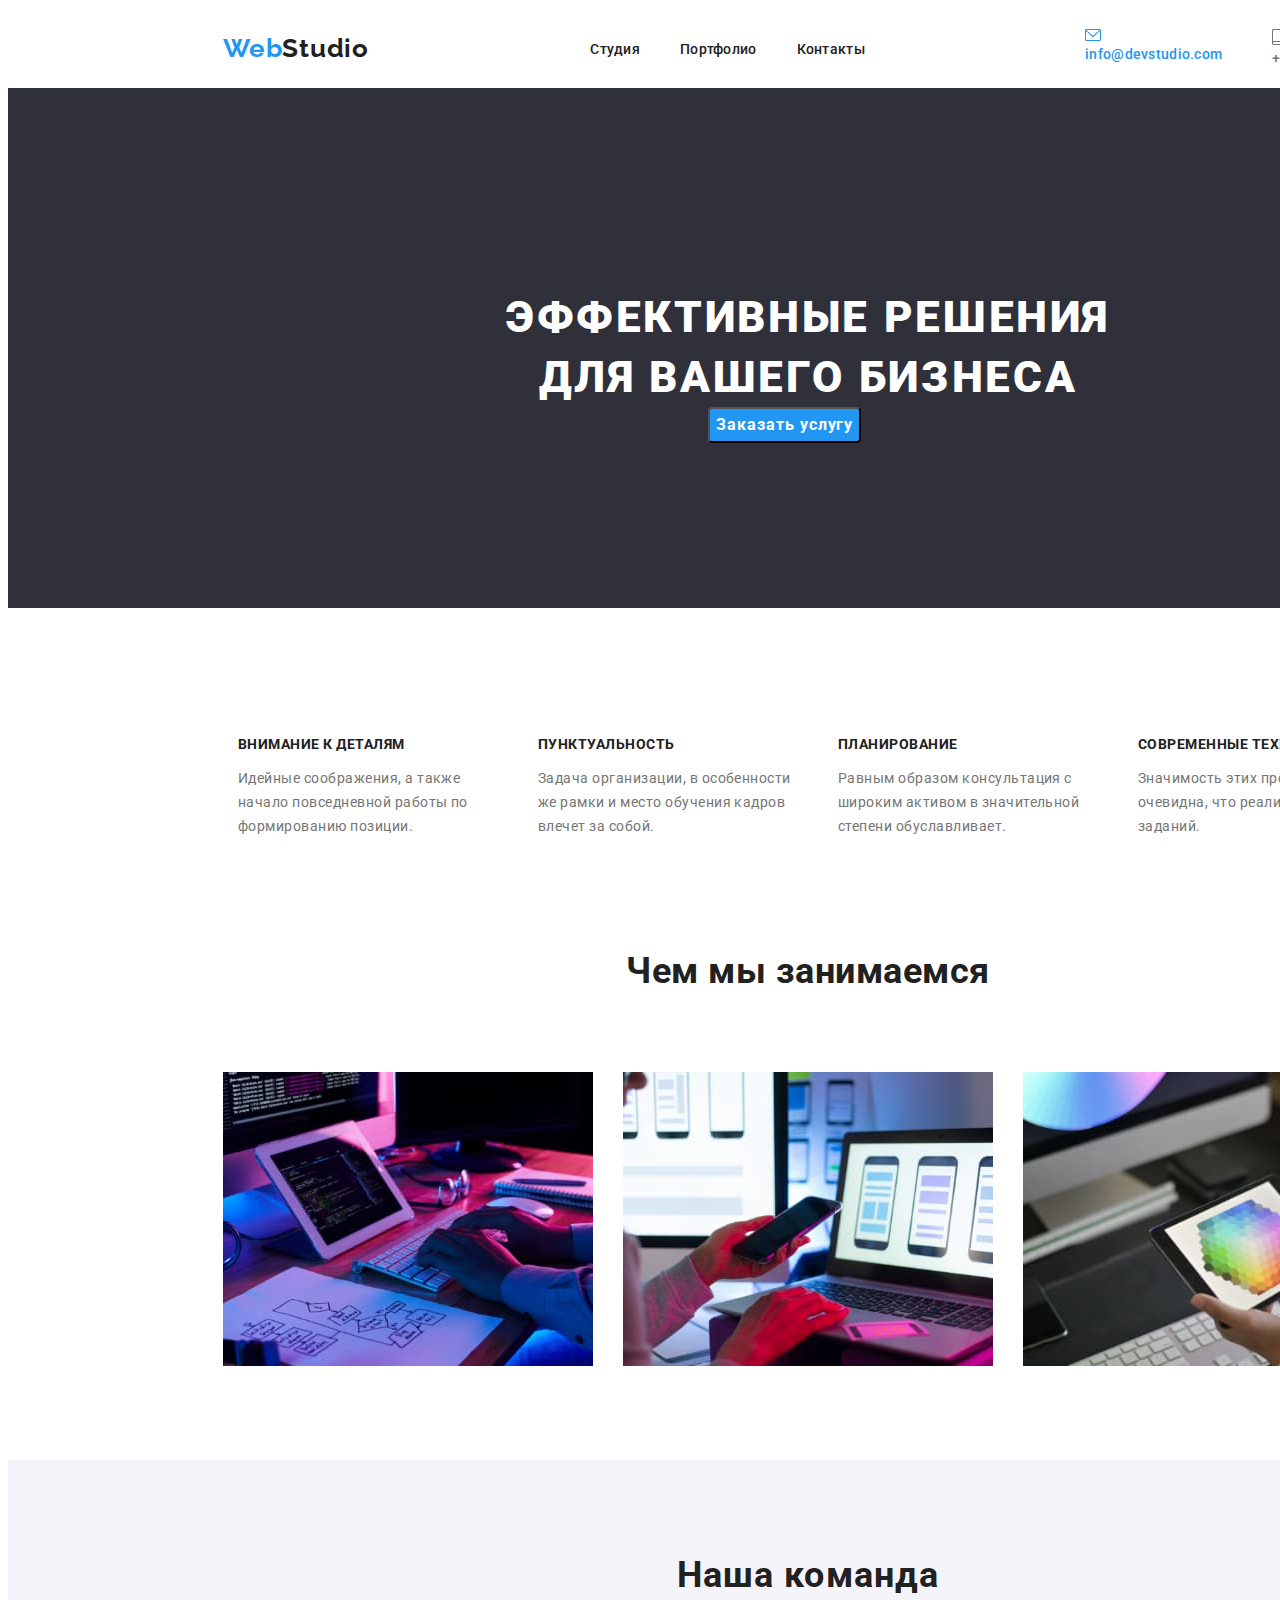
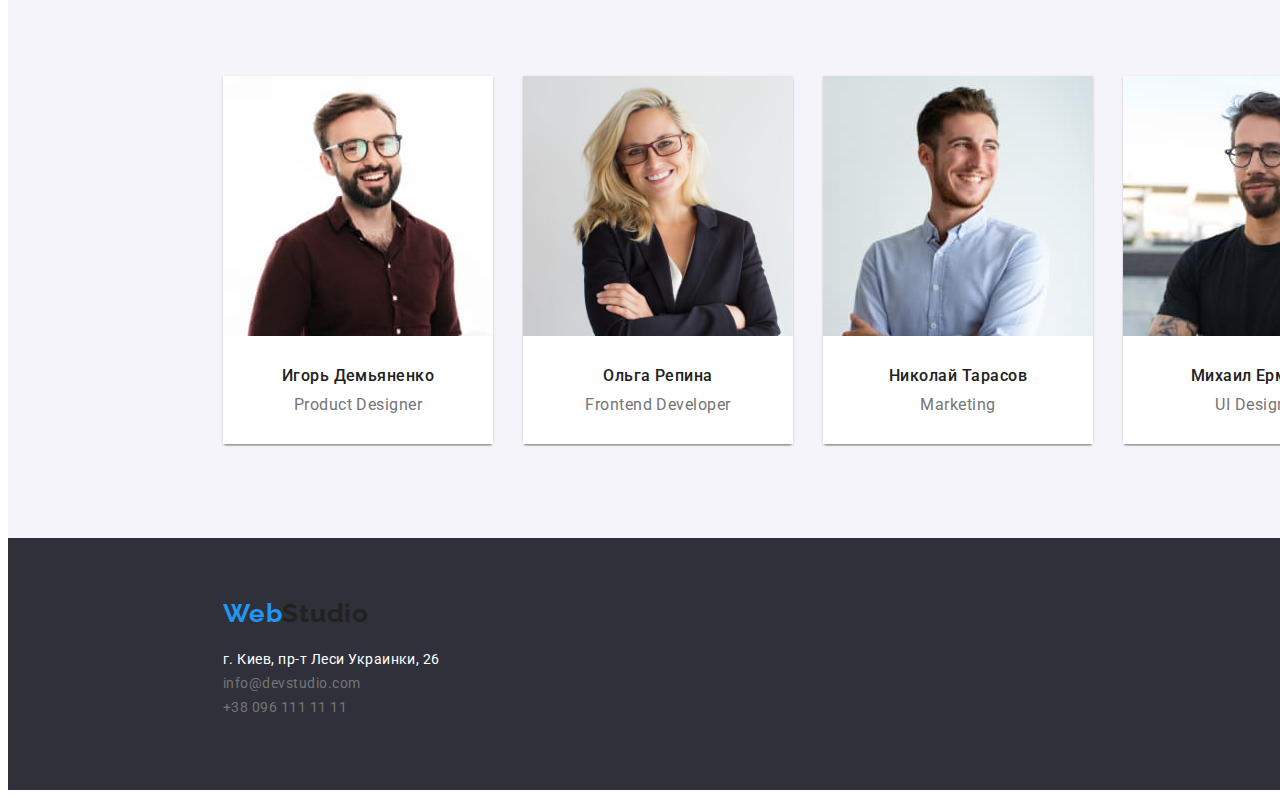
<file: index.html>
<!DOCTYPE html>
<html lang="en" >
<head>
    <meta charset="UTF-8">
    <meta name="viewport" content="width=device-width, initial-scale=1.0">
    <title>web studio v. 2.1</title>
    <link rel="stylesheet" href="./css/styles.css">
    <link rel="preconnect" href="https://fonts.gstatic.com">
    <link href="https://fonts.googleapis.com/css2?family=Raleway:wght@700&family=Roboto:wght@400;500;700;900&display=swap"
        rel="stylesheet">
    

</head>
<body class="body">
    <header class="header container">
        <nav class="container nav">
        
            <a href="./index.html" class="link logo item">Web <span class="logo2">Studio</span> </a>
            <ul class="lists nav-list">
                <li>
                    <a class="link navlink item" href="">Студия</a>
                </li>
                <li>
                    <a class="link navlink item" href="./html/portfolio.html">Портфолио</a>
                </li>
                <li>
                    <a class="link navlink item" href="">Контакты</a>
                </li>
            </ul>
            <ul class="lists contacts">
                <li>
                    
                    <a class="link mail item" href="mailto:info@devstudio.com">
                        <div class="mailsvg">
                        <svg width="16" height="12" viewBox="0 0 16 12" fill="none" xmlns="http://www.w3.org/2000/svg">
                            <path d="M14.5 0H1.50001C0.672854 0 0 0.672853 0 1.50001V10.5C0 11.3271 0.672854 12 1.50001 12H14.5C15.3271 12 16 11.3271 16 10.5V1.50001C16 0.672853 15.3271 0 14.5 0ZM14.5 0.999994C14.5679 0.999994 14.6325 1.01409 14.6916 1.0387L8 6.83838L1.30833 1.0387C1.36742 1.01412 1.43204 0.999994 1.49998 0.999994H14.5ZM14.5 11H1.50001C1.22414 11 0.999996 10.7759 0.999996 10.5V2.09521L7.67236 7.87792C7.76661 7.95944 7.8833 7.99999 8 7.99999C8.1167 7.99999 8.23339 7.95948 8.32764 7.87792L15 2.09521V10.5C15 10.7759 14.7759 11 14.5 11Z" fill="#2196F3"/>
                            </svg>
                    </div>info@devstudio.com</a>
                </li>
                <li>
                  
                    <a class="link tel item" href="tel:+380961111111">
                        <div>
                            <svg width="10" height="16" viewBox="0 0 10 16" fill="none" xmlns="http://www.w3.org/2000/svg">
                                <path d="M8.5 0H1.5C0.672848 0 0 0.672848 0 1.5V14.5C0 15.3272 0.672848 16 1.5 16H8.5C9.32715 16 10 15.3272 10 14.5V1.5C10 0.672848 9.32715 0 8.5 0ZM1.5 1H8.5C8.77588 1 9 1.22412 9 1.5V12H1V1.5C1 1.22412 1.22412 1 1.5 1ZM8.5 15H1.5C1.22412 15 1 14.7759 1 14.5V13H9V14.5C9 14.7759 8.77588 15 8.5 15Z" fill="#757575"/>
                                </svg>
                        </div>+38 096 111 11 11</a>
                </li>
            </ul>
        </nav>        
    </header>
    <main>
        <section class="hero container">
            <h1 class="herotext">
                Эффективные решения для вашего бизнеса
            </h1>
            <div class="button-sec">
                <button class="button " type="button"><span class="buttontext">Заказать услугу</span></button>
            </div>
            
        </section>
        <section class="specs-section container">
            <ul class="lists">
                <li class="item">
                    <h3 class="specs-section-title">
                        Внимание к деталям
                    </h3>
                    <p class="specs-section-text">
                        Идейные соображения, а также начало повседневной работы по формированию позиции.
                    </p>
                </li>
                <li class="item">
                    <h3 class="specs-section-title"> Пунктуальность                   
                    </h3>
                    <p class="specs-section-text">
                        Задача организации, в особенности же рамки и место обучения кадров влечет за собой.
                    </p>
                </li>
                <li class="item">
                    <h3 class="specs-section-title">
                        Планирование
                    </h3>
                    <p class="specs-section-text">
                        Равным образом консультация с широким активом в значительной степени обуславливает.
                    </p>
                </li>
                <li class="item">
                    <h3 class="specs-section-title">
                        Современные технологии
                    </h3>
                    <p class="specs-section-text">
                        Значимость этих проблем настолько очевидна, что реализация плановых заданий.
                    </p>
                </li>
            </ul>       
        </section>
        <section>
                <h2 class="engagement-title">
                    Чем мы занимаемся
                </h2>
            <ul class="engagement lists">
                <li class="engagement-pic">
                    <img src="./images/img1.jpg" alt="img1" width="370">
                </li>
                <li class="engagement-pic">
                    <img src="./images/img2.jpg" alt="img2" width="370">
                </li>
                <li class="engagement-pic">
                    <img src="./images/img3.jpg" alt="img3" width="370">
                </li>  
            </ul>
        </section>
        <section class="section team">
            <h2 class="title team">
                Наша команда
            </h2>
            <ul class="lists team">
                <li class="item">    
                    <img src="./images/face1.jpg" alt="face1" width="270"/>
                    
                    <h3 class="team-title">
                        Игорь Демьяненко
                    </h3>
                    <p class="team-text">
                        Product Designer
                    </p>     
                </li>
                <li class="item">    
                    <img src="./images/face2.jpg" alt="face2" width="270"/>
                    
                    <h3 class="team-title">
                        Ольга Репина
                    </h3>
                    <p class="team-text">
                        Frontend Developer
                    </p>  
                </li>
                <li class="item">    
                    <img src="./images/face3.jpg" alt="face3" width="270"/>
                        <h3 class="team-title">
                            Николай Тарасов
                        </h3>
                        <p class="team-text">
                            Marketing
                        </p>
                </li>
                <li class="item">    
                    <img src="images/face4.jpg" alt="face4" width="270"/>
                        <h3 class="team-title">
                            Михаил Ермаков
                        </h3>
                        <p class="team-text">
                            UI Designer
                        </p>            
                </li>
            </ul>
        </section>
    </main>
    <footer class="footer">
        <div class="footer-logo">
            <a href="./index.html" class="link logo">Web <span class="logo2">Studio</span> </a>
        </div>
        <div class="footer-contacts">
            <address class="address">
                г. Киев, пр-т Леси Украинки, 26
            </address>
            <ul class="lists">
                <li>
                    <a href="mailto:info@devstudio.com" class="link contacts-footer">info@devstudio.com</a>
                </li>
                <li>
                    <a href="tel:+380961111111" class="link contacts-footer">+38 096 111 11 11</a>
                </li>
            </ul>
        </div>
        
    </footer>
</body>
</file>
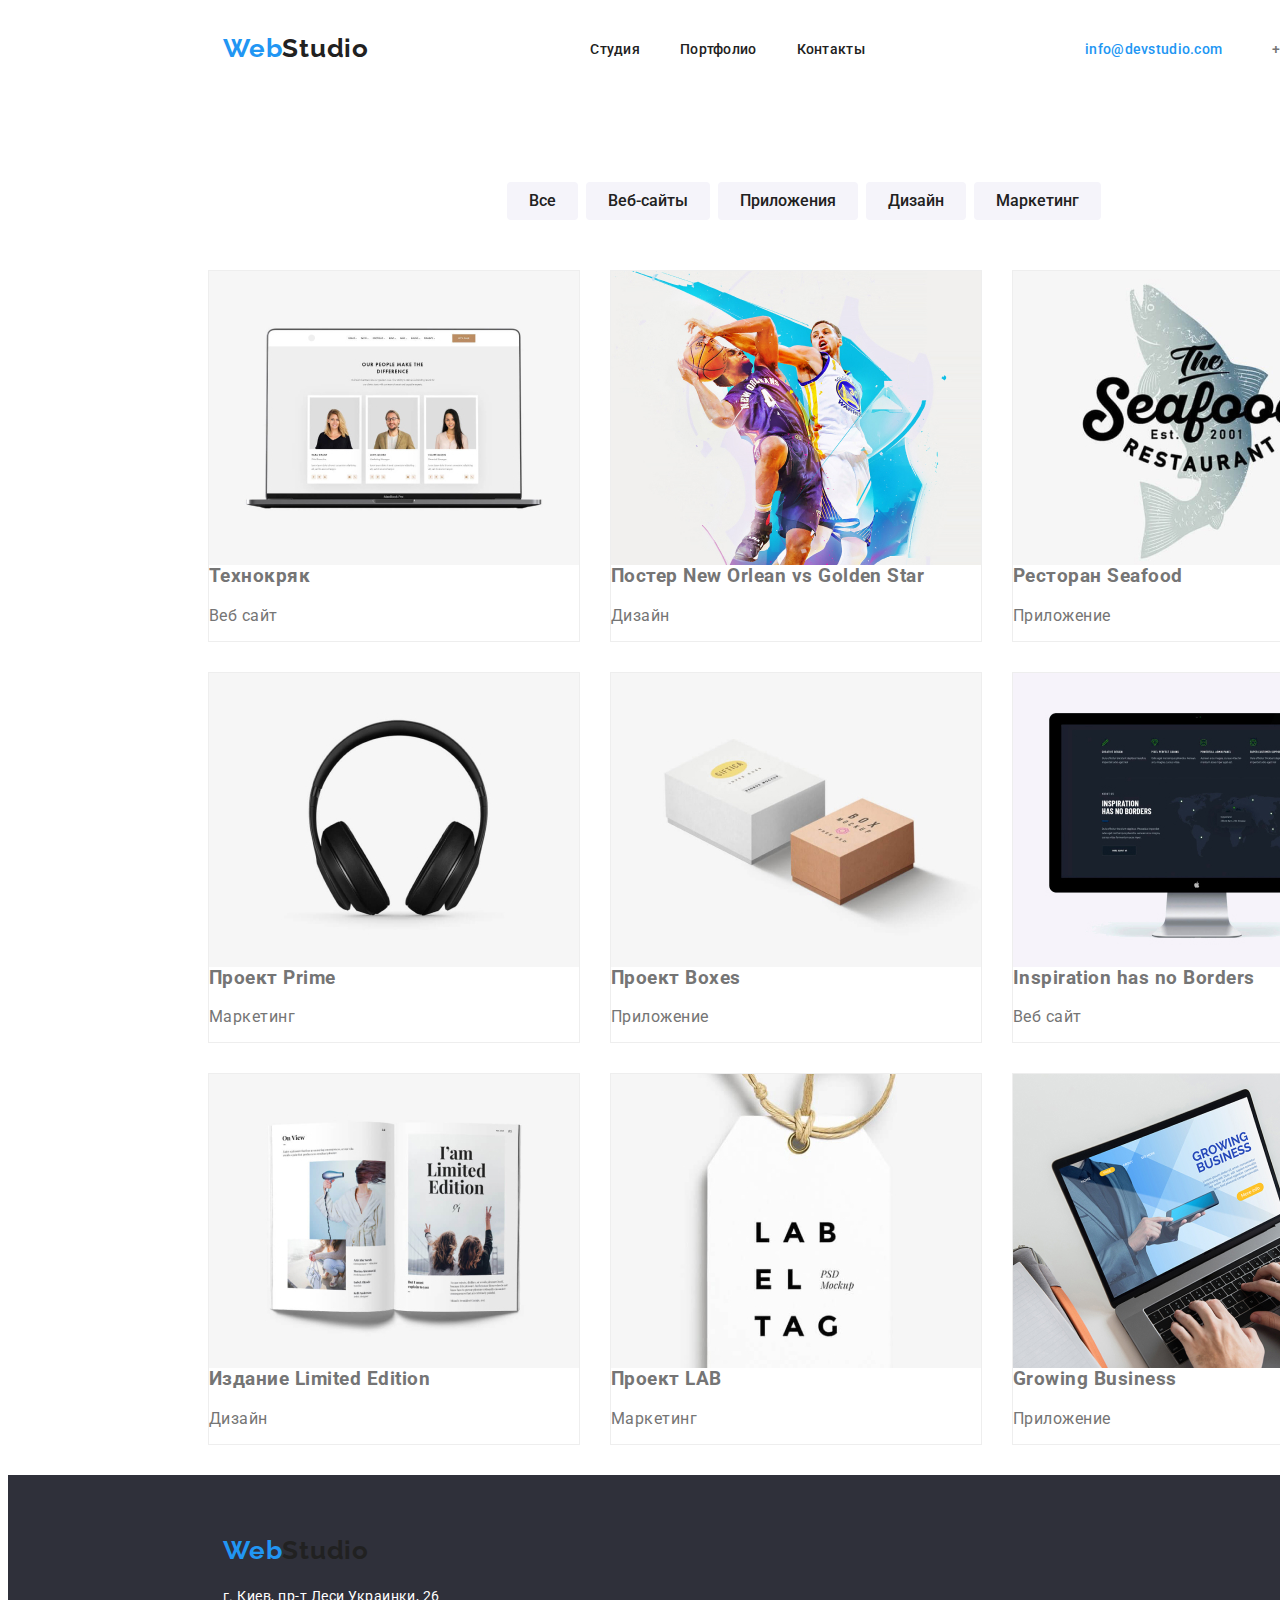
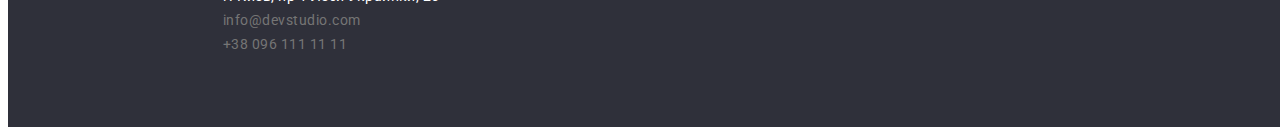
<file: html/portfolio.html>
<!DOCTYPE html>
<html lang="en" >
<head>
    <meta charset="UTF-8">
    <meta name="viewport" content="width=device-width, initial-scale=1.0">
    <title>web studio v. 2.1</title>
    <link rel="stylesheet" href="../css/styles.css">
    <link rel="preconnect" href="https://fonts.gstatic.com">
    <link href="https://fonts.googleapis.com/css2?family=Raleway:wght@700&family=Roboto:wght@400;500;700;900&display=swap"
        rel="stylesheet">
    
</head>
<body class="container">
    <!-- header -->
            <header class="header container">
                <nav class="container nav">
            
                    <a href="./index.html" class="link logo item">Web <span class="logo2">Studio</span> </a>
                    <ul class="lists nav-list">
                        <li>
                            <a class="link navlink item" href="">Студия</a>
                        </li>
                        <li>
                            <a class="link navlink item" href="./html/portfolio.html">Портфолио</a>
                        </li>
                        <li>
                            <a class="link navlink item" href="">Контакты</a>
                        </li>
                    </ul>
                    <ul class="lists contacts">
                        <li>
                            <a class="link mail item" href="mailto:info@devstudio.com">info@devstudio.com</a>
                        </li>
                        <li>
                            <a class="link tel item" href="tel:+380961111111">+38 096 111 11 11</a>
                        </li>
                    </ul>
                </nav>
            </header>
    <main>
        <section>
            <div class="filter-button container">
                <ul class="lists">
                    <li><button class="portfolio-button" type="button">Все</button></li>
                    <li><button class="portfolio-button" type="button">Веб-сайты</button></li>
                    <li><button class="portfolio-button" type="button">Приложения</button></li>
                    <li><button class="portfolio-button" type="button">Дизайн</button></li>
                    <li><button class="portfolio-button" type="button">Маркетинг</button></li>
                
                </ul>
            </div>
            <section class="grid">
                <ul class="grid lists">
                    <li>
                        <div class="item">
                        <a href="" class="link">
                            <img src="../images/portfolio/website.jpg" alt="веб сайт" width="370">
                            <h3>Технокряк</h3>
                            <p>Веб сайт</p>
                        </a>
                        </div>
                    </li>
                    <li>
                        <div class="item">
                            <a href="" class="link">
                            <img src="../images/portfolio/design.jpg" alt="Постер New Orlean vs Golden Star" width="370">
                            <h3>Постер New Orlean vs Golden Star</h3>
                            <p>Дизайн</p>
                            </a>
                        </div>
                    </li>
                    <li>
                        <div class="item">
                        <a href="" class="link">
                            <img src="../images/portfolio/app.jpg" alt="Ресторан Seafood" width="370">
                            <h3>Ресторан Seafood</h3>
                            <p>Приложение</p>
                        </a>
                        </div>
                    </li>
                    <li> 
                        <div class="item">
                        <a href="" class="link">
                            <img src="../images/portfolio/marketing.jpg" alt="Проект Prime" width="370">
                            <h3>Проект Prime</h3>
                            <p>Маркетинг</p>
                        </a>
                        </div>
                    </li>
                    <li>
                        <div class="item">
                        <a href="" class="link">
                            <img src="../images/portfolio/app2.jpg" alt="Проект Boxes" width="370">
                            <h3>Проект Boxes</h3>
                            <p>Приложение</p>
                        </a>
                        </div>
                    </li>
                    <li>
                        <div class="item">
                        <a href="" class="link">
                            <img src="../images/portfolio/website2.jpg" alt="Inspiration has no Borders" width="370">
                            <h3>Inspiration has no Borders</h3>
                            <p>Веб сайт</p>
                        </a>
                        </div>
                    </li>
                    <li>
                        <div class="item">
                        <a href="" class="link">
                            <img src="../images/portfolio/design3.jpg" alt="Издание Limited Edition" width="370">
                            <h3>Издание Limited Edition</h3>
                            <p>Дизайн</p>
                        </a>
                        </div>
                    </li>
                    <li>
                        <div class="item">
                        <a href="" class="link">
                            <img src="../images/portfolio/marketing3.jpg" alt="Проект LAB" width="370">
                            <h3>Проект LAB</h3>
                            <p>Маркетинг</p>
                        </a>
                        </div>
                    </li>
                    <li>
                        <div class="item">
                        <a href="" class="link">
                            <img src="../images/portfolio/app3.jpg" alt="Growing Business" width="370">
                            <h3>Growing Business</h3>
                            <p>Приложение</p>
                        </a>
                        </div>
                    </li>
                </ul>
            </section>
        </section>
    </main>
<footer class="footer">
    <div class="footer-logo">
        <a href="./index.html" class="link logo">Web <span class="logo2">Studio</span> </a>
    </div>
    <div class="footer-contacts">
        <address class="address">
            г. Киев, пр-т Леси Украинки, 26
        </address>
        <ul class="lists">
            <li>
                <a href="mailto:info@devstudio.com" class="link contacts-footer">info@devstudio.com</a>
            </li>
            <li>
                <a href="tel:+380961111111" class="link contacts-footer">+38 096 111 11 11</a>
            </li>
        </ul>
    </div>

</footer>
</body>
</file>
<file: css/styles.css>
:root {
  --primary-text-color: rgba(117, 117, 117, 1);
  --titles-text-color: rgba(33, 33, 33, 1);
  --white-color: rgba(255, 255, 255, 1);
  --ourteam-bgc-color: rgba(245, 244, 250, 1);
  --footer-color: rgba(47, 48, 58, 1);
  --active-color: rgba(33, 150, 243, 1);
}
body {
  color: var(--primary-text-color);
  background-color: var(--white-color);
  font-family: "Roboto", sans-serif;
  letter-spacing: 0.03em;
  width: 1600px;
}
h1,
h2,
h3,
h4,
h5,
h6,
p {
  margin-top: 0;
}

img {
  display: block;
  max-width: 100%;
}
.lists {
  list-style: none;
  padding: 0;
  margin: 0;
}
.link {
  text-decoration: none;
  color: var(--primary-text-color);
}
.link:hover,
.link:focus {
  color: var(--active-color);
}
/* header*/
.container {
  width: 1600px;
}
.header .container {
  height: 80px;
  background: #ffffff;
}
.logo {
  font-family: Raleway;
  font-style: normal;
  font-weight: bold;
  font-size: 26px;
  letter-spacing: 0.03em;
  color: #2196f3;
  margin-left: 215px;
}
.logo2 {
  color: var(--titles-text-color);
  position: absolute;
}
.header .logo {
  margin-right: 215px;
}
.nav {
  display: flex;
  align-items: center;
  justify-content: center;
}
.navlink {
  color: var(--titles-text-color);
  text-decoration: none;
  font-weight: 500;
  font-size: 14px;
  line-height: 1.14;
  letter-spacing: 0.02em;
}
.contacts {
  display: flex;
  justify-content: flex-end;
  margin-right: 215px;
  margin-left: auto;
}
.nav-list {
  display: flex;
  align-items: center;
  margin-left: 93px;
}
.nav-list .item {
  margin-right: 40px;
}
.nav-list .item:nth-child(3) {
  margin-left: 0;
}
.navlink:hover,
.navlink:focus {
  color: var(--active-color);
}
.active {
  color: var(--active-color);
}
.mail {
  font-weight: 500;
  font-size: 14px;
  line-height: 1.14;
  letter-spacing: 0.02em;
  color: #2196f3;
  margin-right: 50px;

}
.mailsvg {
  align-items: center;
}

.tel {
  font-weight: 500;
  font-size: 14px;
  line-height: 1.14;
  letter-spacing: 0.02em;
  color: #757575;
}
/*hero*/

.herotext {
  color: var(--white-color);
  background-image: url (./images/backgroundhero.jpg);
  background-color: #2f303a;
  font-weight: 900;
  font-size: 44px;
  line-height: 1.36;
  text-align: center;
  letter-spacing: 0.06em;
  text-transform: uppercase;

  box-sizing: border-box;
  padding: 200px 450px 200px 450px;
}
.button {
  color: var(--white-color);
  background-color: #2196f3;
  cursor: pointer;
  font-family: inherit;
  font-weight: 700;
  font-size: 16px;
  line-height: 1.87;
  display: flex;
  align-items: center;
  text-align: center;
  letter-spacing: 0.06em;
  border-radius: 4px;

  margin-top: -230px;
  text-align: center;
}
.button-sec {
  padding-bottom: 200px;
  padding-left: 700px;
  align-items: center;
}
/*specs*/
.specs-section {
  padding-top: 94px;
}
.specs-section .lists {
  display: flex;
  justify-content: center;
}
.specs-section .item {
  align-self: center;
  margin-left: 30px;
}
.specs-section .item :first-child {
  margin-left: 0;
}
.specs-section-text {
  width: 270px;
  height: 75px;
}

.specs-section-title {
  color: var(--titles-text-color);
  font-weight: 700;
  font-size: 14px;
  line-height: 1.14;
  text-transform: uppercase;
}
.specs-section-text {
  font-size: 14px;
  line-height: 1.71;
}
.engagement-title {
  color: var(--titles-text-color);
  font-weight: 700;
  font-size: 36px;
  line-height: 1.17;
  text-align: center;
  padding-top: 94px;
  padding-bottom: 50px;
}
.engagement {
  display: flex;
  justify-content: center;
}
.engagement .engagement-pic {
  align-self: center;
  margin-left: 30px;
  padding-bottom: 94px;
}

.engagement .engagement-pic:first-child {
  margin-left: 0;
}
.team {
  background: #f5f4fa;
}
.team .title {
  font-size: 36px;
  line-height: 42px;
  text-align: center;
  letter-spacing: 0.03em;

  padding-top: 94px;
  padding-bottom: 50px;

  color: #212121;
}

.team-title {
  color: var(--titles-text-color);

  font-weight: 500;
  font-size: 16px;
  line-height: 19px;

  text-align: center;
  letter-spacing: 0.03em;
  padding-top: 30px;
  padding-bottom: 10px;
  margin-bottom: 0;

  background-color: #ffffff;
}

.team-text {
  font-size: 16px;
  line-height: 1.19;

  padding-bottom: 30px;
  margin-bottom: 0;
  text-align: center;
  background-color: #ffffff;
}
.team .lists {
  display: flex;
  justify-content: center;
}
.team .item {
  box-shadow: 0px 1px 3px rgba(0, 0, 0, 0.12), 0px 1px 1px rgba(0, 0, 0, 0.14),
    0px 2px 1px rgba(0, 0, 0, 0.2);
  border-radius: 0px 0px 4px 4px;

  margin-left: 30px;
  margin-bottom: 94px;
}
.team .item:first-child {
  margin-left: 0;
}

.footer {
  background-color: var(--footer-color);
  height: 252px;
}
.footer-logo {
  padding-top: 60px;
}
.footer-contacts {
  margin-left: 215px;
  margin-top: 20px;
}
.address {
  color: var(--white-color);
  font-style: normal;
  font-size: 14px;
  line-height: 1.71;
}
.contacts-footer {
  font-style: normal;
  font-weight: 400;
  font-size: 14px;
  line-height: 1.71;
}
/*portfolio*/

.portfolio-button {
  padding: 6px 22px;

  color: var(--titles-text-color);
  background-color: var(--ourteam-bgc-color);
  border-radius: 4px;
  font-family: inherit;
  font-weight: 500;
  font-size: 16px;
  line-height: 1.62;
  text-align: center;
  display: inline-block;

  margin-right: 8px;
  border: azure;
}
.portfolio-button:hover,
.portfolio-button:focus {
  color: var(--white-color);
  background-color: var(--active-color);
  cursor: pointer;
}
.filter-button {
  margin-top: 94px;
  margin-bottom: 50px;

  display: flex;
  justify-content: center;
}
.filter-button .lists {
  display: flex;
  justify-content: center;
}

.grid {
  width: 1230px;
  padding-left: 15px;
  padding-right: 15px;
  margin-left: auto;
  margin-right: auto;
}

.grid .lists {
  display: flex;
  flex-wrap: wrap;
}

.grid .item {
  width: 370px;
  margin-right: 30px;
  margin-bottom: 30px;
  border: 1px solid rgba(238, 238, 238, 1);
}

.grid .item :nth-child(n3) {
  margin-right: 0;
}

.grid .item :last-child(-n + 3) {
  margin-bottom: 0;
}
</file>
